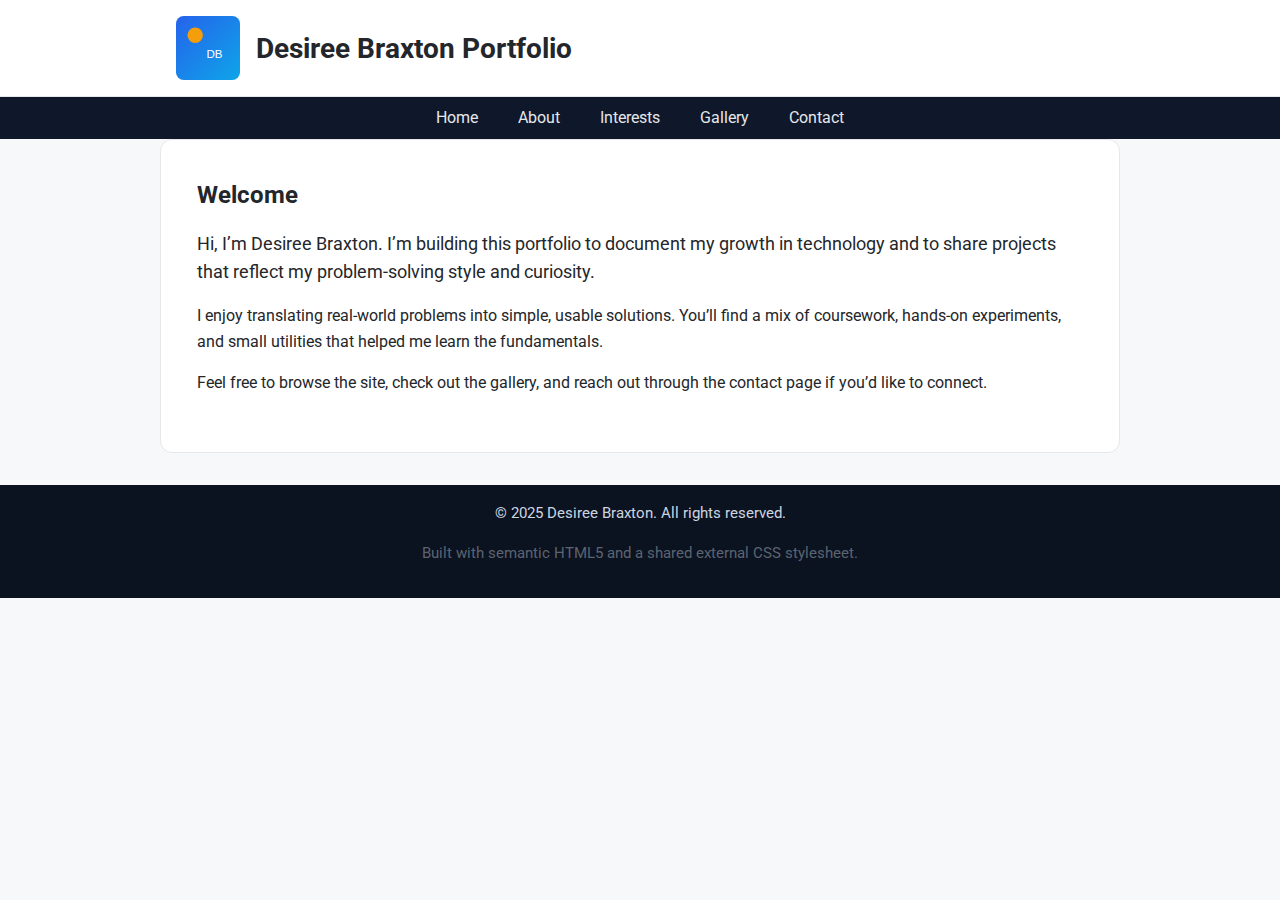
<file: index.html>
<!--
  Name: Desiree Braxton
  Date: 2025-08-17
  File: index.html
  Description: Homepage introducing myself and linking to the site's main sections.
-->
<!DOCTYPE html>
<html lang="en">

<head>
  <meta charset="utf-8">
  <meta name="viewport" content="width=device-width, initial-scale=1">
  <title>Home — Desiree Braxton</title>
  <link rel="stylesheet" href="styles.css">
  <link href="https://fonts.googleapis.com/css2?family=Roboto:wght@400;600;700&display=swap" rel="stylesheet">
</head>

<body>
  <header class="site-header">
    <!-- Developer: Branding area with logo and site title -->
    <div class="container branding">
      <img src="images/logo.svg" alt="Desiree Braxton logo" width="64" height="64">
      <h1 id="site-title">Desiree Braxton Portfolio</h1>
    </div>
  </header>
  <nav class="site-nav" aria-label="Primary">
    <!-- Developer: Styled unordered list provides main navigation links -->
    <ul>
      <li><a href="index.html">Home</a></li>
      <li><a href="about.html">About</a></li>
      <li><a href="interests.html">Interests</a></li>
      <li><a href="gallery.html">Gallery</a></li>
      <li><a href="contact.html">Contact</a></li>
    </ul>
  </nav>

  <main class="container" role="main">
    <!-- Developer: Main content area is unique per page -->
    <article class="content">
      <header>
        <h2>Welcome</h2>
      </header>
      <p class="lead">Hi, I’m Desiree Braxton. I’m building this portfolio to document my growth in technology and to
        share projects that reflect my problem‑solving style and curiosity.</p>
      <p>I enjoy translating real‑world problems into simple, usable solutions. You’ll find a mix of coursework,
        hands‑on experiments, and small utilities that helped me learn the fundamentals.</p>
      <p>Feel free to browse the site, check out the gallery, and reach out through the contact page if you’d like to
        connect.</p>
    </article>
  </main>
  <footer class="site-footer">
    <!-- Developer: Secondary footer content -->
    <div class="container inner">
      <p>&copy; 2025 Desiree Braxton. All rights reserved.</p>
      <p class="muted">Built with semantic HTML5 and a shared external CSS stylesheet.</p>
    </div>
  </footer>

</body>

</html>
</file>
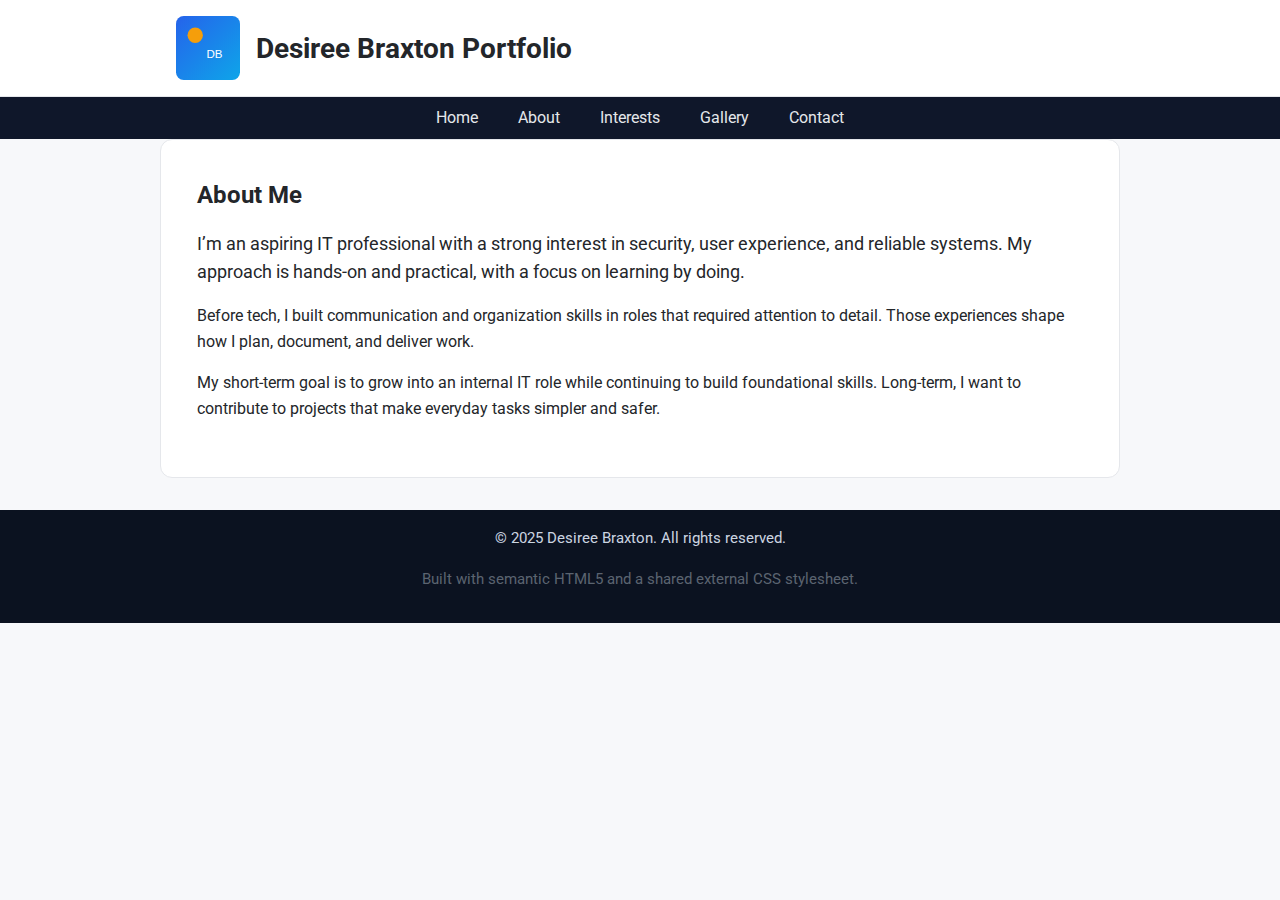
<file: about.html>
<!--
  Name: Desiree Braxton
  Date: 2025-08-17
  File: about.html
  Description: About page describing my background and goals.
-->
<!DOCTYPE html>
<html lang="en">

<head>
  <meta charset="utf-8">
  <meta name="viewport" content="width=device-width, initial-scale=1">
  <title>About — Desiree Braxton</title>
  <link rel="stylesheet" href="styles.css">
  <link href="https://fonts.googleapis.com/css2?family=Roboto:wght@400;600;700&display=swap" rel="stylesheet">
</head>

<body>
  <header class="site-header">
    <!-- Developer: Branding area with logo and site title -->
    <div class="container branding">
      <img src="images/logo.svg" alt="Desiree Braxton logo" width="64" height="64">
      <h1 id="site-title">Desiree Braxton Portfolio</h1>
    </div>
  </header>
  <nav class="site-nav" aria-label="Primary">
    <!-- Developer: Styled unordered list provides main navigation links -->
    <ul>
      <li><a href="index.html">Home</a></li>
      <li><a href="about.html">About</a></li>
      <li><a href="interests.html">Interests</a></li>
      <li><a href="gallery.html">Gallery</a></li>
      <li><a href="contact.html">Contact</a></li>
    </ul>
  </nav>

  <main class="container" role="main">
    <article class="content">
      <header>
        <h2>About Me</h2>
      </header>
      <p class="lead">I’m an aspiring IT professional with a strong interest in security, user experience, and reliable
        systems. My approach is hands‑on and practical, with a focus on learning by doing.</p>
      <p>Before tech, I built communication and organization skills in roles that required attention to detail. Those
        experiences shape how I plan, document, and deliver work.</p>
      <p>My short‑term goal is to grow into an internal IT role while continuing to build foundational skills.
        Long‑term, I want to contribute to projects that make everyday tasks simpler and safer.</p>
    </article>
  </main>
  <footer class="site-footer">
    <!-- Developer: Secondary footer content -->
    <div class="container inner">
      <p>&copy; 2025 Desiree Braxton. All rights reserved.</p>
      <p class="muted">Built with semantic HTML5 and a shared external CSS stylesheet.</p>
    </div>
  </footer>

</body>

</html>
</file>
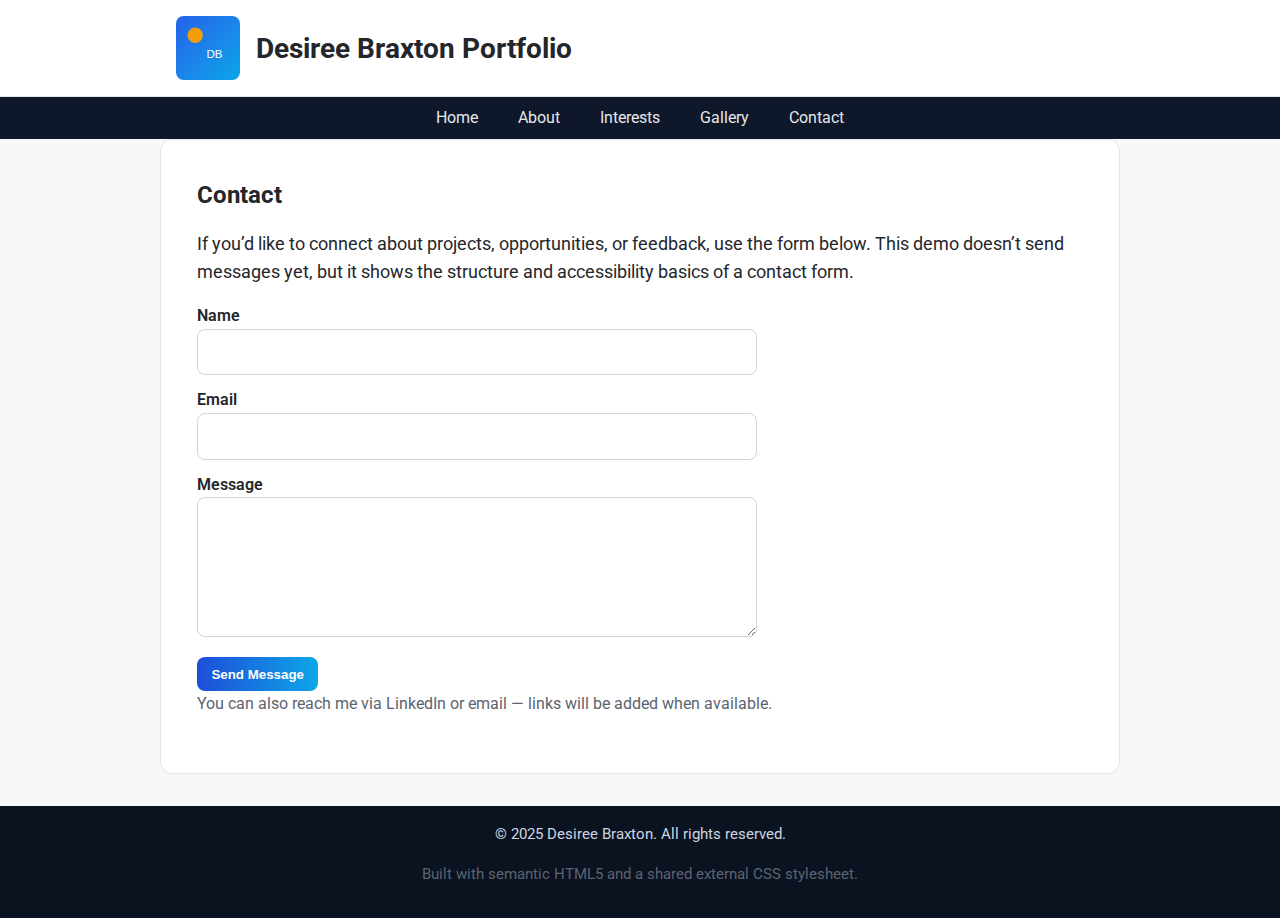
<file: contact.html>
<!--
  Name: Desiree Braxton
  Date: 2025-08-17
  File: contact.html
  Description: Contact page with a basic, non-functional form for demonstration.
-->
<!DOCTYPE html>
<html lang="en">

<head>
  <meta charset="utf-8">
  <meta name="viewport" content="width=device-width, initial-scale=1">
  <title>Contact — Desiree Braxton</title>
  <link rel="stylesheet" href="styles.css">
  <link href="https://fonts.googleapis.com/css2?family=Roboto:wght@400;600;700&display=swap" rel="stylesheet">
</head>

<body>
  <header class="site-header">
    <!-- Developer: Branding area with logo and site title -->
    <div class="container branding">
      <img src="images/logo.svg" alt="Desiree Braxton logo" width="64" height="64">
      <h1 id="site-title">Desiree Braxton Portfolio</h1>
    </div>
  </header>
  <nav class="site-nav" aria-label="Primary">
    <!-- Developer: Styled unordered list provides main navigation links -->
    <ul>
      <li><a href="index.html">Home</a></li>
      <li><a href="about.html">About</a></li>
      <li><a href="interests.html">Interests</a></li>
      <li><a href="gallery.html">Gallery</a></li>
      <li><a href="contact.html">Contact</a></li>
    </ul>
  </nav>

  <main class="container" role="main">
    <article class="content">
      <header>
        <h2>Contact</h2>
      </header>
      <p class="lead">If you’d like to connect about projects, opportunities, or feedback, use the form below. This demo
        doesn’t send messages yet, but it shows the structure and accessibility basics of a contact form.</p>
      <form class="contact-form" action="#" method="post">
        <!-- Developer: Form fields with labels and required attributes -->
        <div>
          <label for="name">Name</label>
          <input type="text" id="name" name="name" required>
        </div>
        <div>
          <label for="email">Email</label>
          <input type="email" id="email" name="email" required>
        </div>
        <div>
          <label for="message">Message</label>
          <textarea id="message" name="message" required></textarea>
        </div>
        <div>
          <button type="submit">Send Message</button>
        </div>
      </form>
      <p class="muted">You can also reach me via LinkedIn or email — links will be added when available.</p>
    </article>
  </main>
  <footer class="site-footer">
    <!-- Developer: Secondary footer content -->
    <div class="container inner">
      <p>&copy; 2025 Desiree Braxton. All rights reserved.</p>
      <p class="muted">Built with semantic HTML5 and a shared external CSS stylesheet.</p>
    </div>
  </footer>

</body>

</html>
</file>
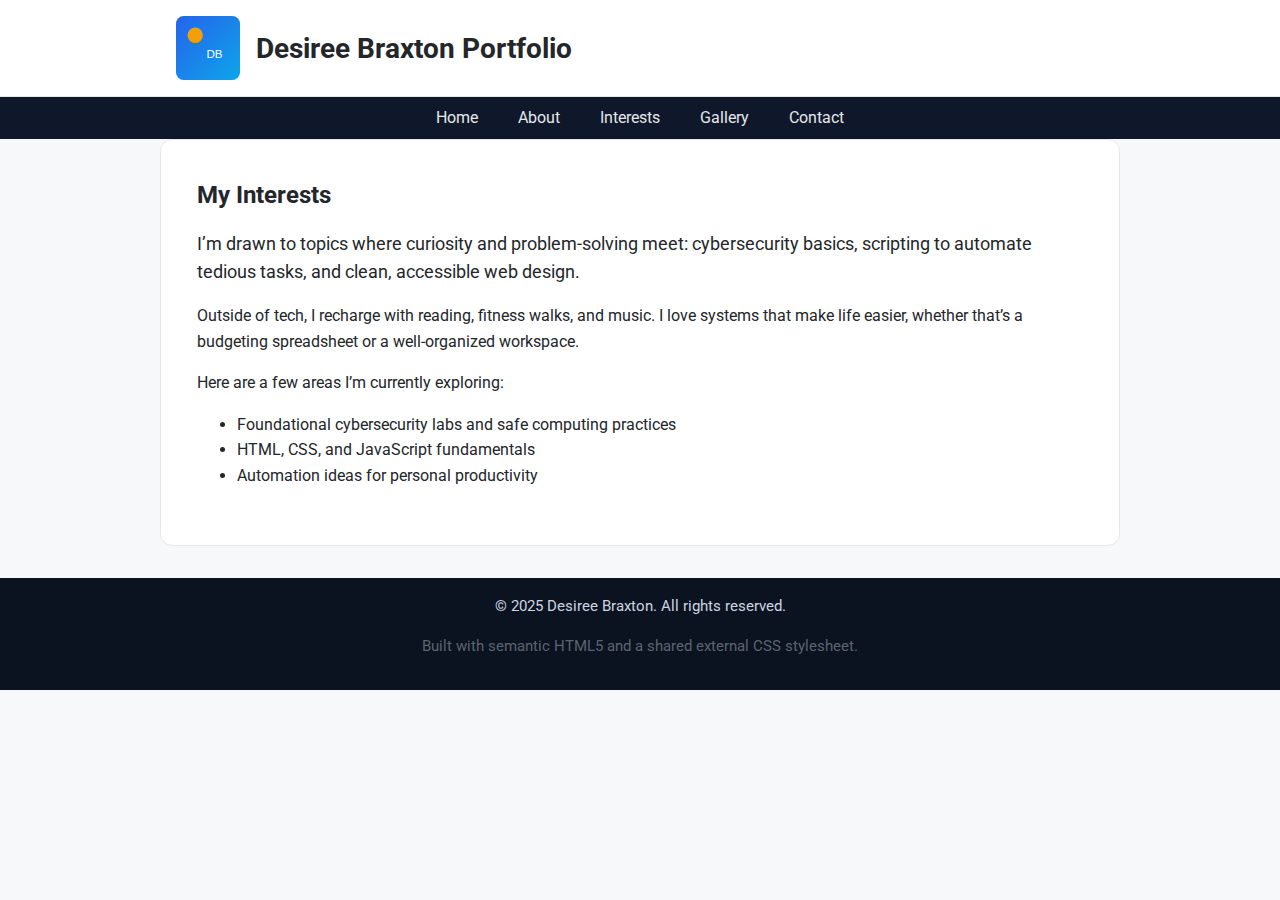
<file: interests.html>
<!--
  Name: Desiree Braxton
  Date: 2025-08-17
  File: interests.html
  Description: Interests page highlighting topics I enjoy learning about.
-->
<!DOCTYPE html>
<html lang="en">

<head>
  <meta charset="utf-8">
  <meta name="viewport" content="width=device-width, initial-scale=1">
  <title>Interests — Desiree Braxton</title>
  <link rel="stylesheet" href="styles.css">
  <link href="https://fonts.googleapis.com/css2?family=Roboto:wght@400;600;700&display=swap" rel="stylesheet">
</head>

<body>
  <header class="site-header">
    <!-- Developer: Branding area with logo and site title -->
    <div class="container branding">
      <img src="images/logo.svg" alt="Desiree Braxton logo" width="64" height="64">
      <h1 id="site-title">Desiree Braxton Portfolio</h1>
    </div>
  </header>
  <nav class="site-nav" aria-label="Primary">
    <!-- Developer: Styled unordered list provides main navigation links -->
    <ul>
      <li><a href="index.html">Home</a></li>
      <li><a href="about.html">About</a></li>
      <li><a href="interests.html">Interests</a></li>
      <li><a href="gallery.html">Gallery</a></li>
      <li><a href="contact.html">Contact</a></li>
    </ul>
  </nav>

  <main class="container" role="main">
    <article class="content">
      <header>
        <h2>My Interests</h2>
      </header>
      <p class="lead">I’m drawn to topics where curiosity and problem‑solving meet: cybersecurity basics, scripting to
        automate tedious tasks, and clean, accessible web design.</p>
      <p>Outside of tech, I recharge with reading, fitness walks, and music. I love systems that make life easier,
        whether that’s a budgeting spreadsheet or a well‑organized workspace.</p>
      <p>Here are a few areas I’m currently exploring:</p>
      <ul>
        <li>Foundational cybersecurity labs and safe computing practices</li>
        <li>HTML, CSS, and JavaScript fundamentals</li>
        <li>Automation ideas for personal productivity</li>
      </ul>
    </article>
  </main>
  <footer class="site-footer">
    <!-- Developer: Secondary footer content -->
    <div class="container inner">
      <p>&copy; 2025 Desiree Braxton. All rights reserved.</p>
      <p class="muted">Built with semantic HTML5 and a shared external CSS stylesheet.</p>
    </div>
  </footer>

</body>

</html>
</file>
<file: styles.css>
/* =====================================================
   styles.css — Shared stylesheet for all site pages
   Author: Desiree Braxton
   Description: Provides a consistent look/feel across
   pages. Uses tag, class, and id selectors; documents
   how typography, colors, navigation, images, and layout
   are styled. CSS3 compliant.
   ===================================================== */

/* -------------- CSS Reset (basic) ------------------- */
* {
  box-sizing: border-box;
}

/* -------------- CSS Variables ----------------------- */
:root {
  --bg: #f7f8fa;
  --surface: #ffffff;
  --text: #23262a;
  --muted: #5b6470;
  --brand: #1d4ed8; /* blue */
  --brand-2: #0ea5e9; /* cyan */
  --nav-bg: #0f172a; /* slate-900 */
  --nav-link: #e5e7eb;
  --nav-link-hover: #93c5fd;
  --footer-bg: #0b1220;
}

/* -------------- Base Typography --------------------- */
html {
  font-size: 16px;
} /* default unit base */
body {
  margin: 0;
  padding: 0;
  font-family: "Roboto", "Segoe UI", Arial, Helvetica, sans-serif; /* font-family */
  color: var(--text); /* font color */
  background: var(--bg); /* background color */
  line-height: 1.6;
}

/* Demonstrate font styles/weights */
em {
  font-style: italic;
} /* font style */
strong {
  font-weight: 700;
} /* font weight */

/* Control text margins & padding */
p {
  margin: 0 0 1rem 0;
} /* text margin */
.lead {
  font-size: 1.125rem;
} /* font size example */
.block {
  padding: 1rem;
} /* text padding via class */

/* -------------- Layout Helpers ---------------------- */
.container {
  width: 100%;
  max-width: 960px;
  margin: 0 auto;
  padding: 1rem;
}

/* -------------- Header ------------------------------ */
header.site-header {
  background: var(--surface);
  border-bottom: 1px solid #e5e7eb;
}
header.site-header .branding {
  display: flex;
  align-items: center;
  gap: 1rem;
  padding: 1rem;
}
#site-title {
  /* id selector example */
  margin: 0;
  font-size: 1.75rem;
}

/* -------------- Navigation -------------------------- */
/* Styled unordered list for navigation links */
nav.site-nav {
  background: var(--nav-bg);
}
nav.site-nav ul {
  list-style: none;
  margin: 0;
  padding: 0.5rem 0;
  display: flex;
  gap: 1rem;
  justify-content: center;
}
nav.site-nav a {
  color: var(--nav-link);
  text-decoration: none;
  padding: 0.5rem 0.75rem;
  border-radius: 0.5rem;
  transition: background-color 0.15s ease, color 0.15s ease;
}
nav.site-nav a:hover,
nav.site-nav a:focus {
  background: rgba(255, 255, 255, 0.08);
  color: var(--nav-link-hover);
  outline: none;
}
/* Current page indicator via aria-current */
nav.site-nav a[aria-current="page"] {
  background: linear-gradient(90deg, var(--brand), var(--brand-2));
  color: white;
}

/* -------------- Main Content ------------------------ */
main {
  background: var(--surface);
  margin: 1rem auto;
  border: 1px solid #e5e7eb;
  border-radius: 0.75rem;
}
main .content {
  padding: 1rem 1.25rem 1.5rem;
}
h1,
h2,
h3 {
  line-height: 1.25;
}
h2 {
  margin-top: 0.5rem;
}

/* -------------- Images ------------------------------ */
img {
  max-width: 100%;
  height: auto;
  display: block;
}
.figure {
  margin: 1rem 0;
  text-align: center;
}
.figure img {
  border-radius: 0.5rem;
}
.figure figcaption {
  font-size: 0.95rem;
  color: var(--muted);
  margin-top: 0.5rem;
}

/* -------------- Footer ------------------------------ */
footer.site-footer {
  background: var(--footer-bg);
  color: #cbd5e1;
  margin-top: 2rem;
}
footer.site-footer .inner {
  padding: 1rem;
  text-align: center;
  font-size: 0.95rem;
}

/* -------------- Links (global) ---------------------- */
a {
  color: var(--brand);
}
a:hover,
a:focus {
  color: var(--brand-2);
  outline: none;
}

/* -------------- Forms (contact page) ---------------- */
form.contact-form {
  display: grid;
  gap: 0.75rem;
  max-width: 560px;
}
.contact-form label {
  font-weight: 600;
}
.contact-form input[type="text"],
.contact-form input[type="email"],
.contact-form textarea {
  width: 100%;
  padding: 0.6rem 0.7rem;
  border: 1px solid #d1d5db;
  border-radius: 0.5rem;
  font: inherit;
}
.contact-form textarea {
  min-height: 140px;
}
.contact-form button[type="submit"] {
  padding: 0.6rem 0.9rem;
  border: none;
  border-radius: 0.5rem;
  background: linear-gradient(90deg, var(--brand), var(--brand-2));
  color: white;
  font-weight: 600;
  cursor: pointer;
}
.contact-form button[type="submit"]:hover,
.contact-form button[type="submit"]:focus {
  filter: brightness(1.05);
}

/* -------------- Utility ----------------------------- */
.center {
  text-align: center;
}
.muted {
  color: var(--muted);
}
hr.sep {
  border: none;
  border-top: 1px solid #e5e7eb;
  margin: 1rem 0;
}

/* -------------- Gallery Thumbnails ------------------ */
.gallery {
  display: flex;
  gap: 20px;
  justify-content: center;
  flex-wrap: wrap;
  margin-top: 20px;
}

.gallery img {
  width: 180px; /* Thumbnail size */
  height: auto;
  border: 2px solid #ccc;
  border-radius: 6px;
  transition: transform 0.2s, border-color 0.2s;
}

.gallery img:hover {
  transform: scale(1.1);
  border-color: var(--brand); /* Uses your brand blue */
}

.gallery .figure {
  text-align: center;
}
</file>
